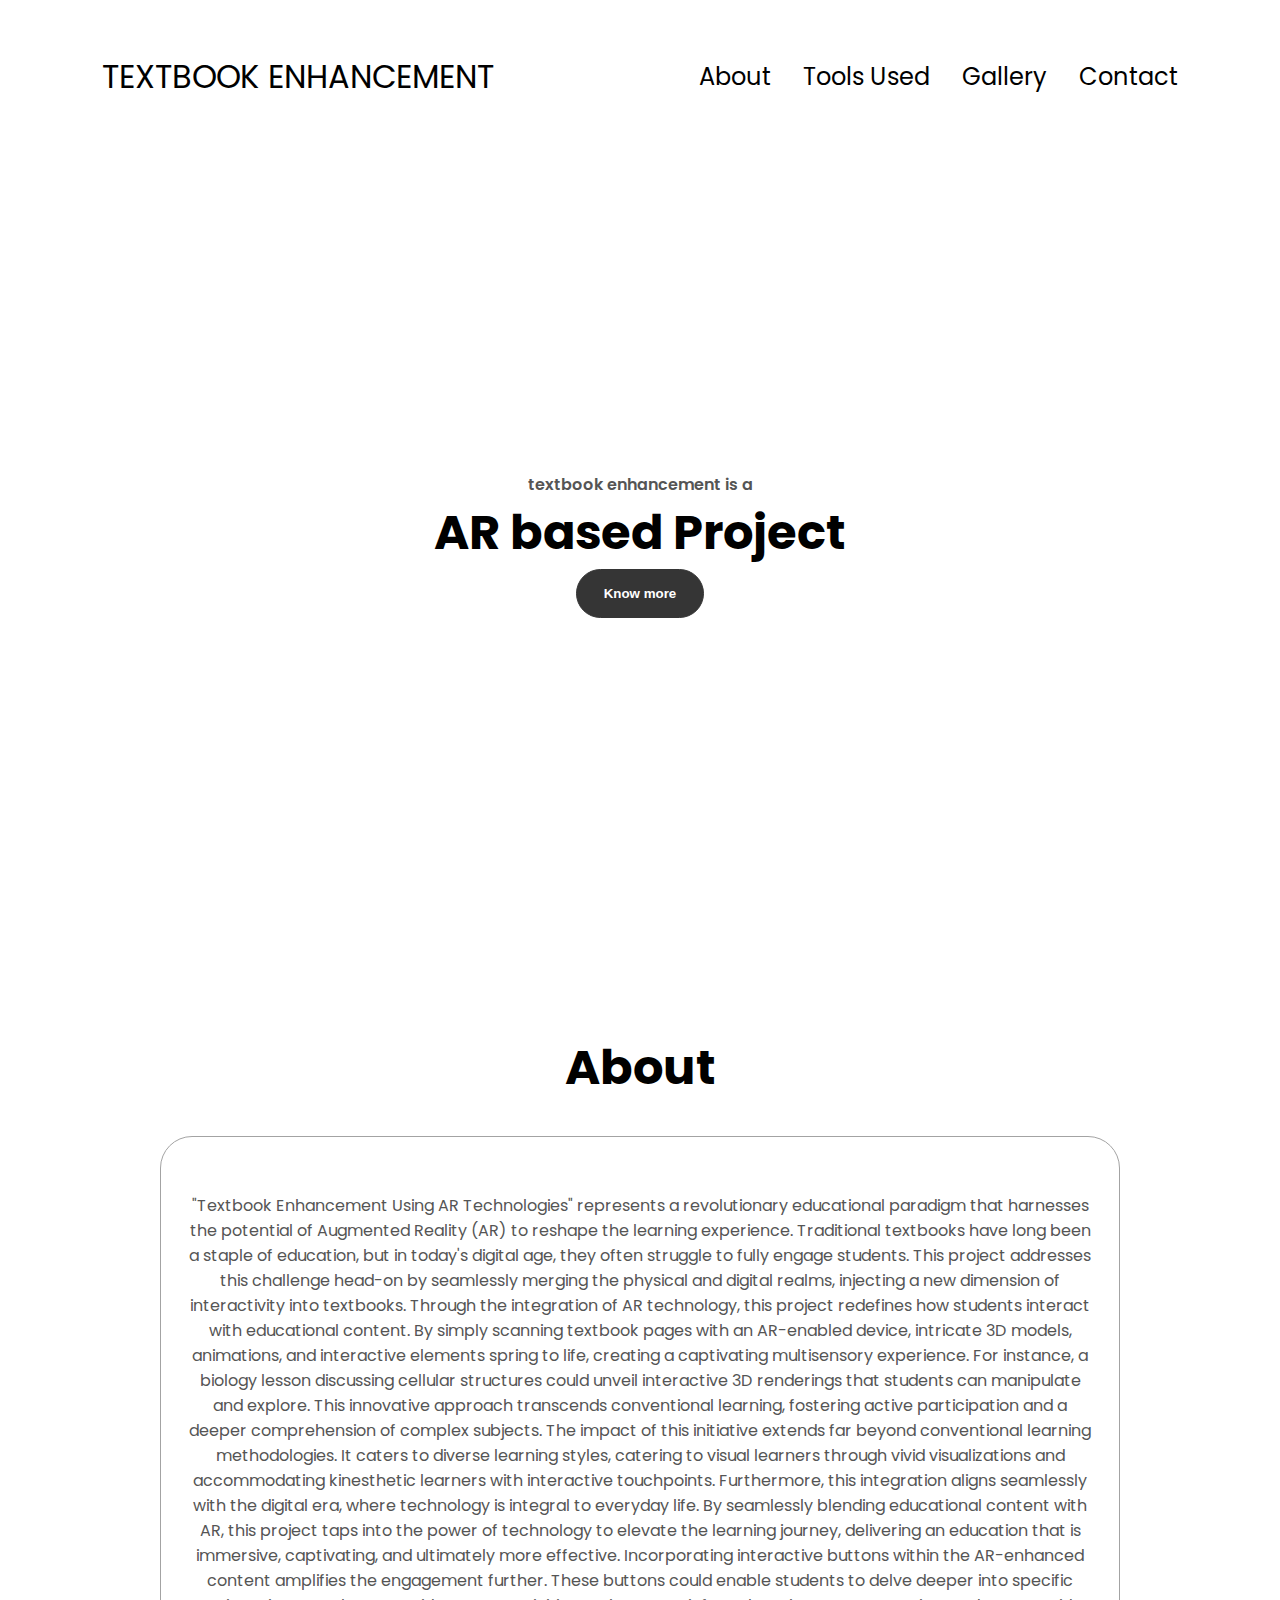
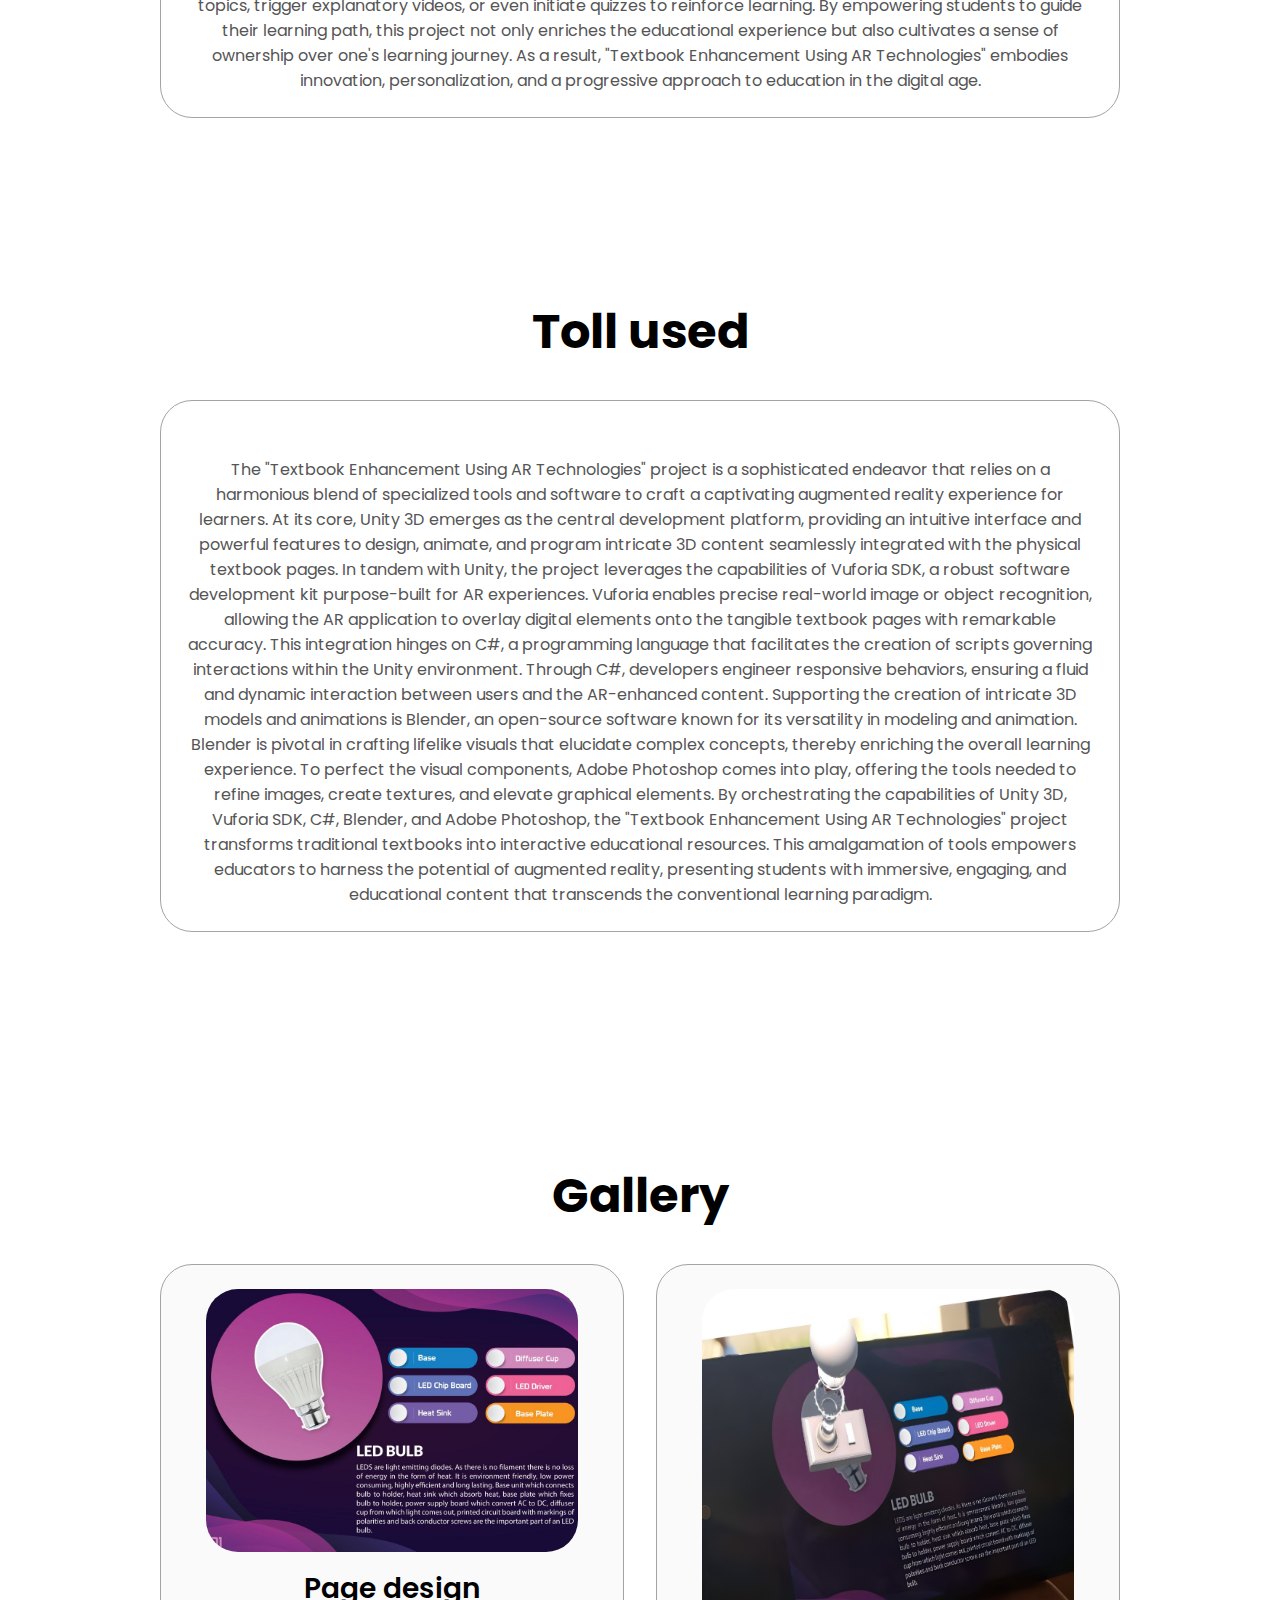
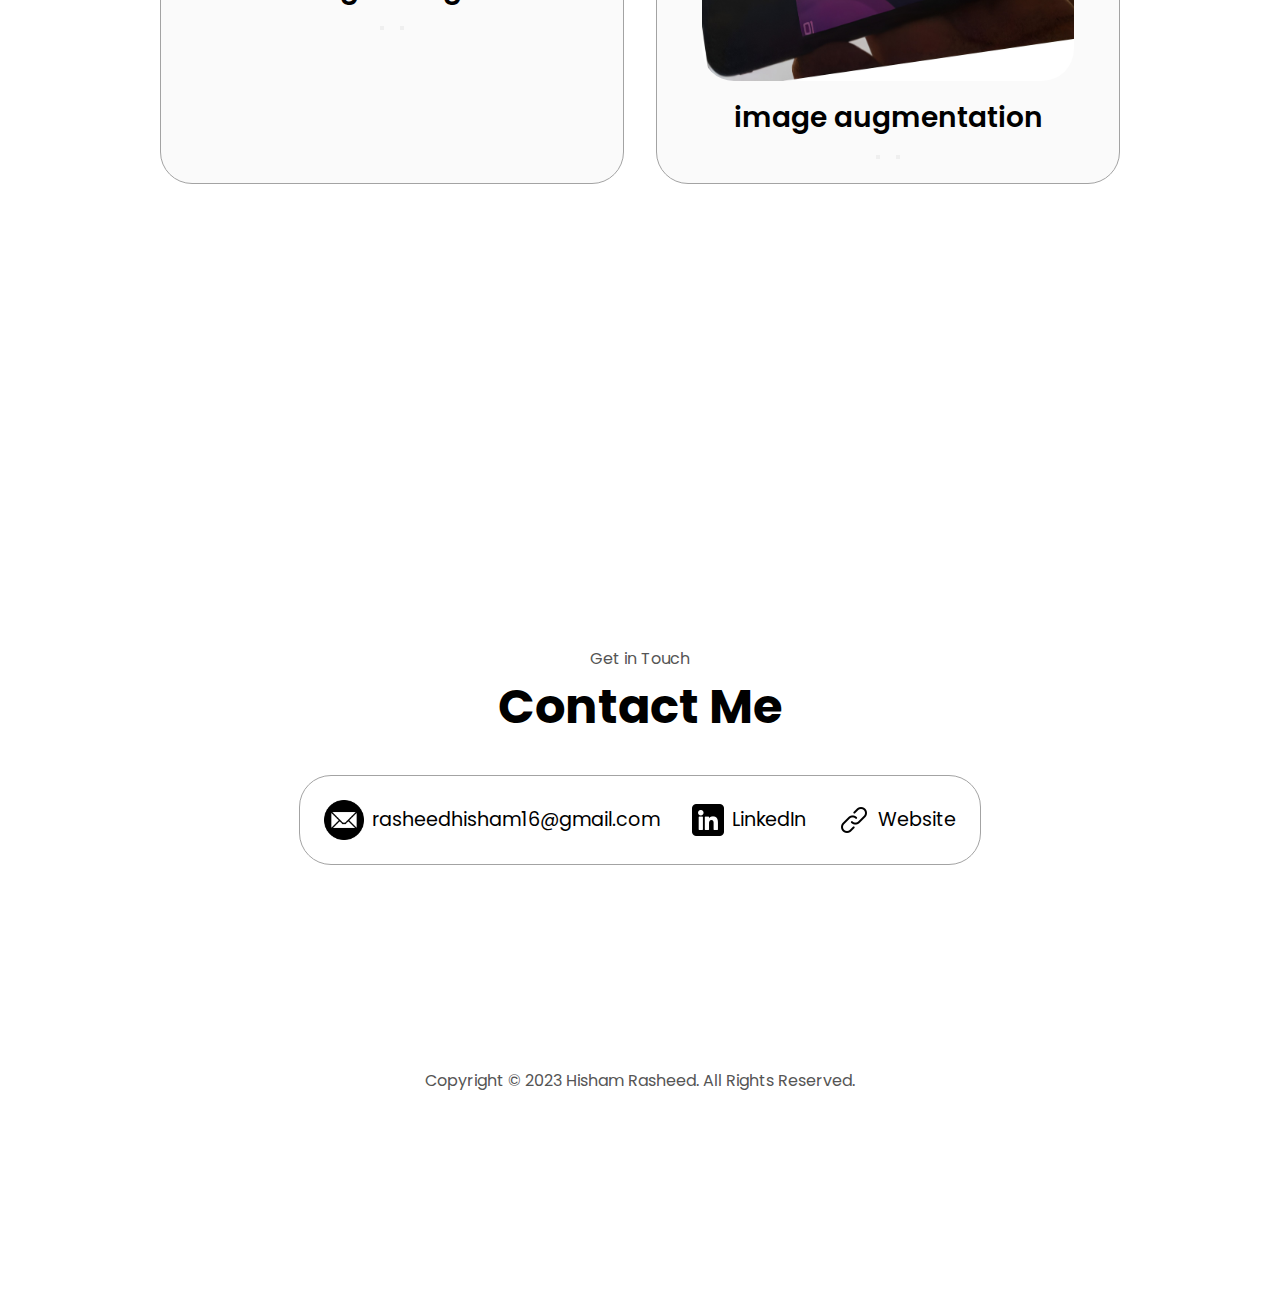
<file: project.html>
<!DOCTYPE html>
<html lang="en">
  <head>
    <meta charset="UTF-8" />
    <meta http-equiv="X-UA-Compatible" content="IE=edge" />
    <meta name="viewport" content="width=device-width, initial-scale=1.0" />
    <title>TEXTBOOK ENHANCEMENT</title>
    <link rel="stylesheet" href="style1.css" />
    <link rel="stylesheet" href="mediaqueries.css" />
  </head>
  <body>
    <nav id="desktop-nav">
      <div class="logo">TEXTBOOK ENHANCEMENT</div>
      <div>
        <ul class="nav-links">
          <li><a href="#about">About</a></li>
          <li><a href="#experience">Tools Used</a></li>
          <li><a href="#projects">Gallery</a></li>
          <li><a href="#contact">Contact</a></li>
        </ul>
      </div>
    </nav>
    <nav id="hamburger-nav">
      <div class="hamburger-menu">
        <div class="hamburger-icon" onclick="toggleMenu()">
          <span></span>
          <span></span>
          <span></span>
        </div>
        <div class="menu-links">
          <li><a href="#about" onclick="toggleMenu()">About</a></li>
          <li><a href="#experience" onclick="toggleMenu()">Tools Used</a></li>
          <li><a href="#projects" onclick="toggleMenu()">Gallery</a></li>
          <li><a href="#contact" onclick="toggleMenu()">Contact</a></li>
        </div>
      </div>
    </nav>

    <section id="profile">
      <div class="section__text">
        <p class="section__text__p1">textbook enhancement is a</p>
        <h1 class="title">AR based Project</h1>
        <div class="btn-container">
          <button class="btn btn-color-1" onclick="location.href='#about'">
            Know more
          </button>
      </div>
    </section>
  
    <section id="about">
        <h1 class="title">About</h1>
        <div class="experience-details-container">
          <div class="about-containers">
            <div class="details-container">
              <h2 class="experience-sub-title"></h2>
              <p> "Textbook Enhancement Using AR Technologies" represents a revolutionary educational paradigm that harnesses the potential of Augmented Reality (AR) to reshape the learning experience. Traditional textbooks have long been a staple of education, but in today's digital age, they often struggle to fully engage students. This project addresses this challenge head-on by seamlessly merging the physical and digital realms, injecting a new dimension of interactivity into textbooks.

                Through the integration of AR technology, this project redefines how students interact with educational content. By simply scanning textbook pages with an AR-enabled device, intricate 3D models, animations, and interactive elements spring to life, creating a captivating multisensory experience. For instance, a biology lesson discussing cellular structures could unveil interactive 3D renderings that students can manipulate and explore. This innovative approach transcends conventional learning, fostering active participation and a deeper comprehension of complex subjects.
                
                The impact of this initiative extends far beyond conventional learning methodologies. It caters to diverse learning styles, catering to visual learners through vivid visualizations and accommodating kinesthetic learners with interactive touchpoints. Furthermore, this integration aligns seamlessly with the digital era, where technology is integral to everyday life. By seamlessly blending educational content with AR, this project taps into the power of technology to elevate the learning journey, delivering an education that is immersive, captivating, and ultimately more effective.
                
                Incorporating interactive buttons within the AR-enhanced content amplifies the engagement further. These buttons could enable students to delve deeper into specific topics, trigger explanatory videos, or even initiate quizzes to reinforce learning. By empowering students to guide their learning path, this project not only enriches the educational experience but also cultivates a sense of ownership over one's learning journey. As a result, "Textbook Enhancement Using AR Technologies" embodies innovation, personalization, and a progressive approach to education in the digital age.</p>
              <div class="article-container">
      </section>

    <section id="experience">
      <h1 class="title">Toll used</h1>
      <div class="experience-details-container">
        <div class="about-containers">
          <div class="details-container">
            <h2 class="experience-sub-title"></h2>
            <p>The "Textbook Enhancement Using AR Technologies" project is a sophisticated endeavor that relies on a harmonious blend of specialized tools and software to craft a captivating augmented reality experience for learners. At its core, Unity 3D emerges as the central development platform, providing an intuitive interface and powerful features to design, animate, and program intricate 3D content seamlessly integrated with the physical textbook pages.

                In tandem with Unity, the project leverages the capabilities of Vuforia SDK, a robust software development kit purpose-built for AR experiences. Vuforia enables precise real-world image or object recognition, allowing the AR application to overlay digital elements onto the tangible textbook pages with remarkable accuracy. This integration hinges on C#, a programming language that facilitates the creation of scripts governing interactions within the Unity environment. Through C#, developers engineer responsive behaviors, ensuring a fluid and dynamic interaction between users and the AR-enhanced content.
                
                Supporting the creation of intricate 3D models and animations is Blender, an open-source software known for its versatility in modeling and animation. Blender is pivotal in crafting lifelike visuals that elucidate complex concepts, thereby enriching the overall learning experience. To perfect the visual components, Adobe Photoshop comes into play, offering the tools needed to refine images, create textures, and elevate graphical elements.
                
                By orchestrating the capabilities of Unity 3D, Vuforia SDK, C#, Blender, and Adobe Photoshop, the "Textbook Enhancement Using AR Technologies" project transforms traditional textbooks into interactive educational resources. This amalgamation of tools empowers educators to harness the potential of augmented reality, presenting students with immersive, engaging, and educational content that transcends the conventional learning paradigm.</p>
            <div class="article-container">
    </section>

    <section id="projects">
      <h1 class="title">Gallery</h1>
      <div class="experience-details-container">
        <div class="about-containers">
          <div class="details-container color-container">
            <div class="article-container">
              <img
                src="images/1_LEDBulb_scaled.jpg"
                alt="Project 1"
                class="project-img"
              />
            </div>
            <h2 class="experience-sub-title project-title">Page design</h2>
            <div class="btn-container">
              <button
              >
              </button>
              <button
              >
              </button>
            </div>
          </div>
          <div class="details-container color-container">
            <div class="article-container">
              <img
                src="images/Target.jpg"
                alt="Project 2"
                class="project-img"
              />
            </div>
            <h2 class="experience-sub-title project-title">image augmentation</h2>
            <div class="btn-container">
              <button
              >  
              </button>
              <button
              >
            </div>
          </div>
          </div>
        </div>
      </div>
    </section>
<br><br>

    <section id="contact">
      <p class="section__text__p1">Get in Touch</p>
      <h1 class="title">Contact Me</h1>
      <div class="contact-info-upper-container">
        <div class="contact-info-container">
          <img
            src="images/email.png"
            alt="Email icon"
            class="icon contact-icon email-icon"
          />
          <p><a href="mailto:examplemail@gmail.com">rasheedhisham16@gmail.com</a></p>
        </div>
        <div class="contact-info-container">
          <img
            src="images/linkedin.png"
            alt="LinkedIn icon"
            class="icon contact-icon"
          />
          <p><a href="https://www.linkedin.com">LinkedIn</a></p>
        </div>
        <div class="contact-info-container">
          <img
            src="images/link.png"
            alt="LinkedIn icon"
            class="icon contact-icon"
          />
          <p><a href="index.html">Website</a></p>
        </div>
      </div>
    </section>
    <footer>
      <p>Copyright &#169; 2023 Hisham Rasheed. All Rights Reserved.</p>
    </footer>
    <script src="script.js"></script>
  </body>
</html>
</file>
<file: style1.css>
/* GENERAL */

@import url("https://fonts.googleapis.com/css2?family=Poppins:wght@300;400;500;600&display=swap");

* {
  margin: 0;
  padding: 0;
}

body {
  font-family: "Poppins", sans-serif;
}

html {
  scroll-behavior: smooth;
}

p {
  color: rgb(85, 85, 85);
}

/* TRANSITION */

a,
.btn {
  transition: all 300ms ease;
}

/* DESKTOP NAV */

nav,
.nav-links {
  display: flex;
}

nav {
  justify-content: space-around;
  align-items: center;
  height: 17vh;
}

.nav-links {
  gap: 2rem;
  list-style: none;
  font-size: 1.5rem;
}

a {
  color: black;
  text-decoration: none;
  text-decoration-color: white;
}

a:hover {
  color: grey;
  text-decoration: underline;
  text-underline-offset: 1rem;
  text-decoration-color: rgb(181, 181, 181);
}

.logo {
  font-size: 2rem;
}

.logo:hover {
  cursor: default;
}

/* HAMBURGER MENU */

#hamburger-nav {
  display: none;
}

.hamburger-menu {
  position: relative;
  display: inline-block;
}

.hamburger-icon {
  display: flex;
  flex-direction: column;
  justify-content: space-between;
  height: 24px;
  width: 30px;
  cursor: pointer;
}

.hamburger-icon span {
  width: 100%;
  height: 2px;
  background-color: black;
  transition: all 0.3 ease-in-out;
}

.menu-links {
  position: absolute;
  top: 100%;
  right: 0;
  background-color: white;
  width: fit-content;
  max-height: 0;
  overflow: hidden;
  transition: all 0.3 ease-in-out;
}

.menu-links a {
  display: block;
  padding: 10px;
  text-align: center;
  font-size: 1.5rem;
  color: black;
  text-decoration: none;
  transition: all 0.3 ease-in-out;
}

.menu-links li {
  list-style: none;
}

.menu-links.open {
  max-height: 300px;
}

.hamburger-icon.open span:first-child {
  transform: rotate(45deg) translate(10px, 5px);
}

.hamburger-icon.open span:nth-child(2) {
  opacity: 0;
}

.hamburger-icon.open span:last-child {
  transform: rotate(-45deg) translate(10px, -5px);
}

.hamburger-icon span:first-child {
  transform: none;
}

.hamburger-icon span:first-child {
  opacity: 1;
}

.hamburger-icon span:first-child {
  transform: none;
}

/* SECTIONS */

section {
  padding-top: 4vh;
  height: 96vh;
  margin: 0 10rem;
  box-sizing: border-box;
  min-height: fit-content;
}

.section-container {
  display: flex;
}

/* PROFILE SECTION */

#profile {
  display: flex;
  justify-content: center;
  gap: 5rem;
  height: 80vh;
}

.section__pic-container {
  display: flex;
  height: 400px;
  width: 400px;
  margin: auto 0;
}

.section__text {
  align-self: center;
  text-align: center;
}

.section__text p {
  font-weight: 600;
}

.section__text__p1 {
  text-align: center;
}

.section__text__p2 {
  font-size: 1.75rem;
  margin-bottom: 1rem;
}

.title {
  font-size: 3rem;
  text-align: center;
}

#socials-container {
  display: flex;
  justify-content: center;
  margin-top: 1rem;
  gap: 1rem;
}

/* ICONS */

.icon {
  cursor: pointer;
  height: 2rem;
}

/* BUTTONS */

.btn-container {
  display: flex;
  justify-content: center;
  gap: 1rem;
}

.btn {
  font-weight: 600;
  transition: all 300ms ease;
  padding: 1rem;
  width: 8rem;
  border-radius: 2rem;
}

.btn-color-1,
.btn-color-2 {
  border: rgb(53, 53, 53) 0.1rem solid;
}

.btn-color-1:hover,
.btn-color-2:hover {
  cursor: pointer;
}

.btn-color-1,
.btn-color-2:hover {
  background: rgb(53, 53, 53);
  color: white;
}

.btn-color-1:hover {
  background: rgb(0, 0, 0);
}

.btn-color-2 {
  background: none;
}

.btn-color-2:hover {
  border: rgb(255, 255, 255) 0.1rem solid;
}

.btn-container {
  gap: 1rem;
}

/* ABOUT SECTION */

#about {
  position: relative;
}

.about-containers {
  gap: 2rem;
  margin-bottom: 2rem;
  margin-top: 2rem;
}

.about-details-container {
  justify-content: center;
  flex-direction: column;
}

.about-containers,
.about-details-container {
  display: flex;
}

.about-pic {
  border-radius: 2rem;
}

.arrow {
  position: absolute;
  right: -5rem;
  bottom: 2.5rem;
}

.details-container {
  padding: 1.5rem;
  flex: 1;
  background: white;
  border-radius: 2rem;
  border: rgb(53, 53, 53) 0.1rem solid;
  border-color: rgb(163, 163, 163);
  text-align: center;
}

.section-container {
  gap: 4rem;
  height: 80%;
}

.section__pic-container {
  height: 400px;
  width: 400px;
  margin: auto 0;
}

/* EXPERIENCE SECTION */

#experience {
  position: relative;
}

.experience-sub-title {
  color: rgb(85, 85, 85);
  font-weight: 600;
  font-size: 1.75rem;
  margin-bottom: 2rem;
}

.experience-details-container {
  display: flex;
  justify-content: center;
  flex-direction: column;
}

.article-container {
  display: flex;
  text-align: initial;
  flex-wrap: wrap;
  flex-direction: row;
  gap: 2.5rem;
  justify-content: space-around;
}

article {
  display: flex;
  width: 10rem;
  justify-content: space-around;
  gap: 0.5rem;
}

article .icon {
  cursor: default;
}

/* PROJECTS SECTION */

#projects {
  position: relative;
}

.color-container {
  border-color: rgb(163, 163, 163);
  background: rgb(250, 250, 250);
}

.project-img {
  border-radius: 2rem;
  width: 90%;
  height: 90%;
}

.project-title {
  margin: 1rem;
  color: black;
}

.project-btn {
  color: black;
  border-color: rgb(163, 163, 163);
}

/* CONTACT */

#contact {
  display: flex;
  justify-content: center;
  flex-direction: column;
  height: 70vh;
}

.contact-info-upper-container {
  display: flex;
  justify-content: center;
  border-radius: 2rem;
  border: rgb(53, 53, 53) 0.1rem solid;
  border-color: rgb(163, 163, 163);
  background: (250, 250, 250);
  margin: 2rem auto;
  padding: 0.5rem;
}

.contact-info-container {
  display: flex;
  align-items: center;
  justify-content: center;
  gap: 0.5rem;
  margin: 1rem;
}

.contact-info-container p {
  font-size: larger;
}

.contact-icon {
  cursor: default;
}

.email-icon {
  height: 2.5rem;
}

/* FOOTER SECTION */

footer {
  height: 26vh;
  margin: 0 1rem;
}

footer p {
  text-align: center;
}
</file>
<file: mediaqueries.css>
@media screen and (max-width: 1400px) {
    #profile {
      height: 83vh;
      margin-bottom: 6rem;
    }
    .about-containers {
      flex-wrap: wrap;
    }
  }
  
  @media screen and (max-width: 1200px) {
    #desktop-nav {
      display: none;
    }
    #hamburger-nav {
      display: flex;
    }
    #experience,
    .experience-details-container {
      margin-top: 2rem;
    }
    #profile,
    .section-container {
      display: block;
    }
    .arrow {
      display: none;
    }
    section,
    .section-container {
      height: fit-content;
    }
    section {
      margin: 0 5%;
    }
    .section__pic-container {
      width: 275px;
      height: 275px;
      margin: 0 auto 2rem;
    }
    .about-containers {
      margin-top: 0;
    }
  }
  
  @media screen and (max-width: 600px) {
    #contact,
    footer {
      height: 40vh;
    }
    #profile {
      height: 83vh;
      margin-bottom: 0;
    }
    article {
      font-size: 1rem;
    }
    footer nav {
      height: fit-content;
      margin-bottom: 2rem;
    }
    .about-containers,
    .contact-info-upper-container,
    .btn-container {
      flex-wrap: wrap;
    }
    .contact-info-container {
      margin: 0;
    }
    .contact-info-container p,
    .nav-links li a {
      font-size: 1rem;
    }
    .experience-sub-title {
      font-size: 1.25rem;
    }
    .logo {
      font-size: 1.5rem;
    }
    .nav-links {
      flex-direction: column;
      gap: 0.5rem;
      text-align: center;
    }
    .section__pic-container {
      width: auto;
      height: 46vw;
      justify-content: center;
    }
    .section__text__p2 {
      font-size: 1.25rem;
    }
    .title {
      font-size: 2rem;
    }
    .text-container {
      text-align: justify;
    }
  }
</file>
